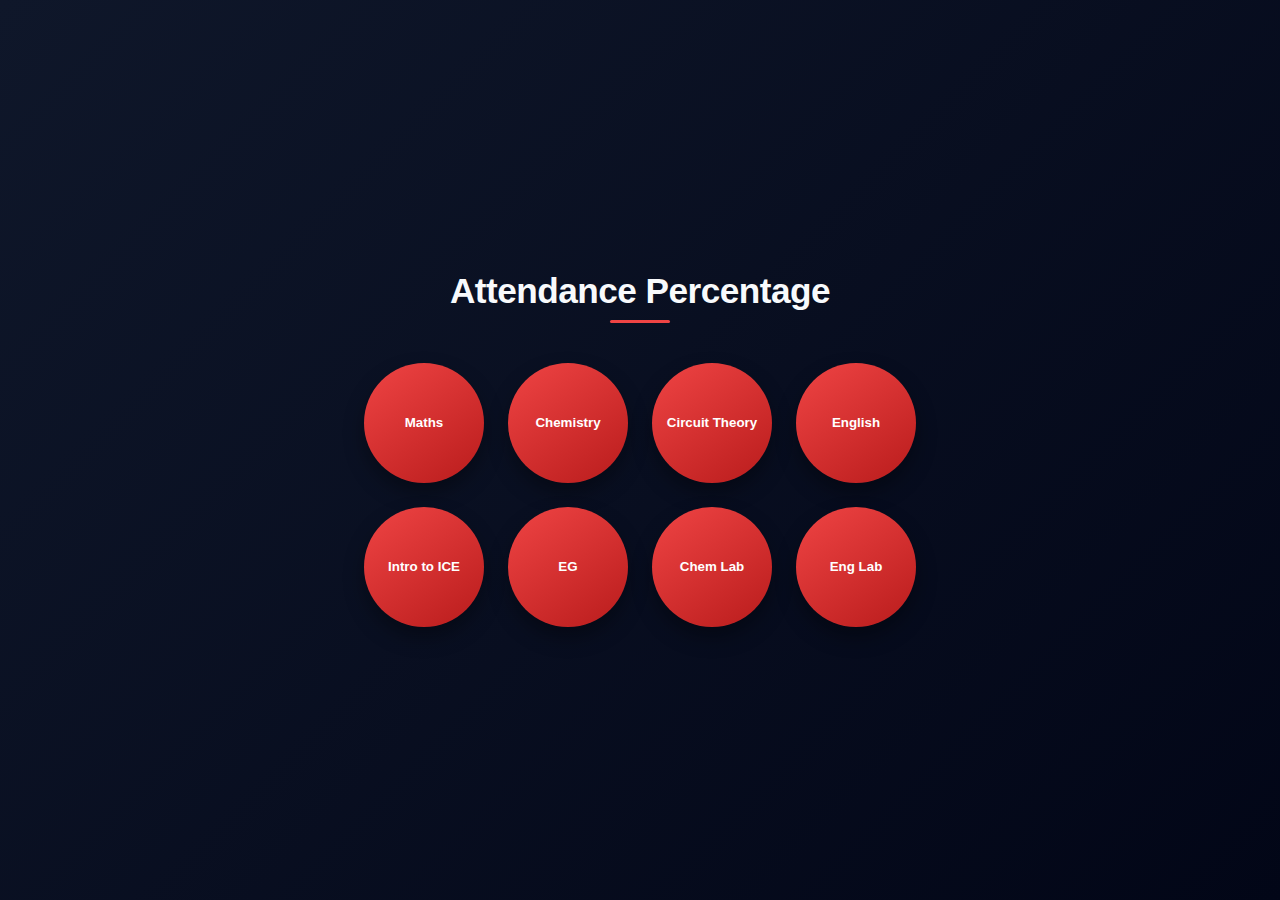
<file: index.html>
<!DOCTYPE html>
<html>
<head>
    <meta name="viewport" content="width=device-width, initial-scale=1.0">
    <title>Attendance Tracker</title>
    <link rel="stylesheet" href="./styles.css" />
    <script src="https://ajax.googleapis.com/ajax/libs/jquery/3.7.1/jquery.min.js"></script>
</head>
<body>
<div class="container">
 <div class="head">
 <h1>Attendance Percentage</h1>
</div>  
<div class="body">
<button class="m"><a href="attendance.html">Maths</a></button>
<button class="c"><a href="attendance.html">Chemistry</a></button>
<button class="ct"><a href="attendance.html">Circuit Theory</a></button>
<button class="e"><a href="attendance.html">English</a></button>
<button class="i"><a href="attendance.html">Intro to ICE</a></button>
<button class="eg"><a href="attendance.html">EG</a></button>
<button class="cl"><a href="attendance.html">Chem Lab</a></button>
<button class="el"><a href="attendance.html">Eng Lab</a></button>
</div>
</div>

<script src="index.js"></script>
</body>
</html>
</file>
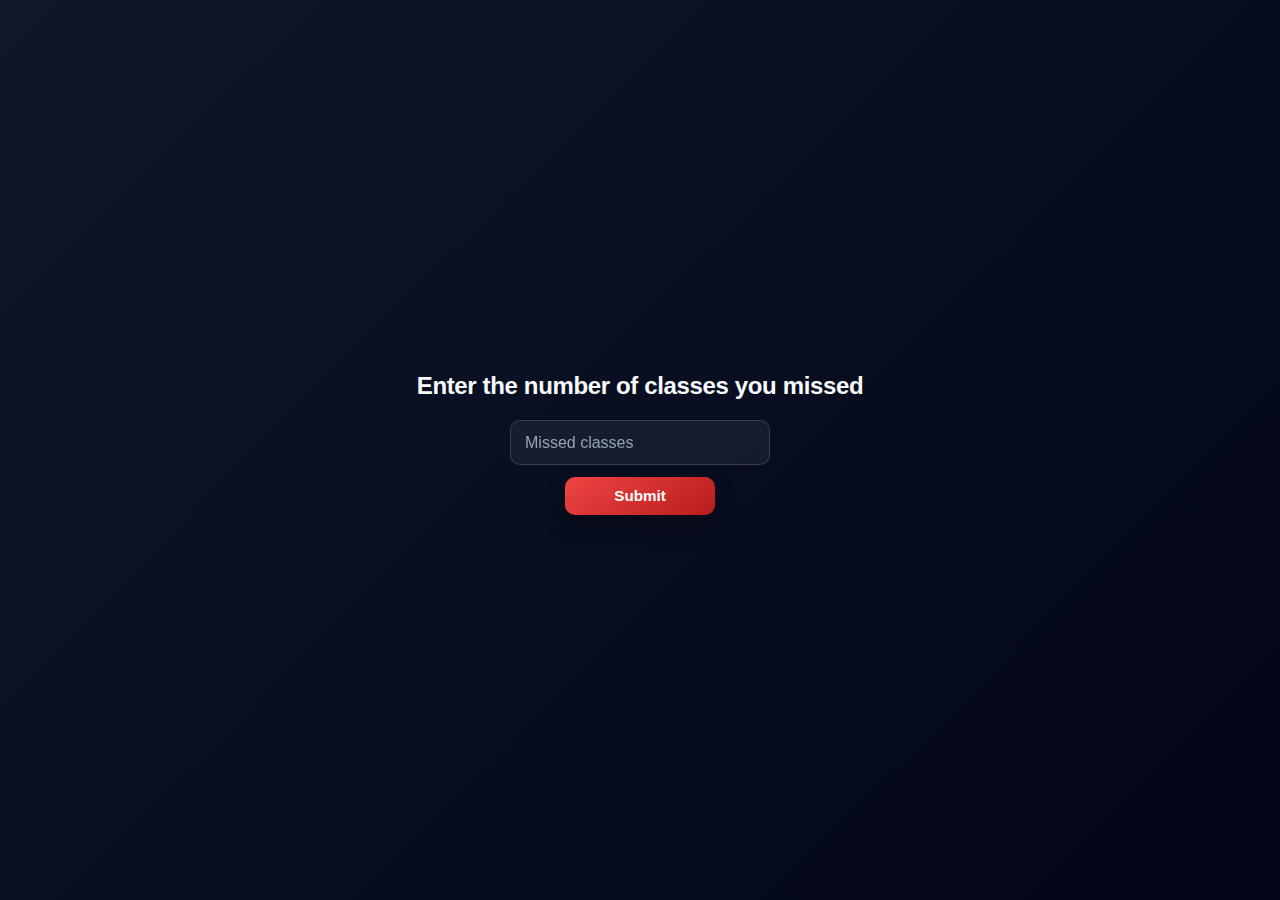
<file: attendance.html>
<!DOCTYPE html>
<html>
<head>
    <title>Enter Missed Classes</title>
    <script src="https://ajax.googleapis.com/ajax/libs/jquery/3.7.1/jquery.min.js"></script>
    <link rel="stylesheet" href="./a.css" />
</head>
<body>
<div class="container">
<div class="head">
<h2>Enter the number of classes you missed</h2>
</div>
<div class="content">
<input type="number" id="mcInput" placeholder="Missed classes">


<button class="sub"><a href="result.html">Submit</a></button>
</div>
<script src="index.js"></script>
</div>
</body>
</html>
</file>
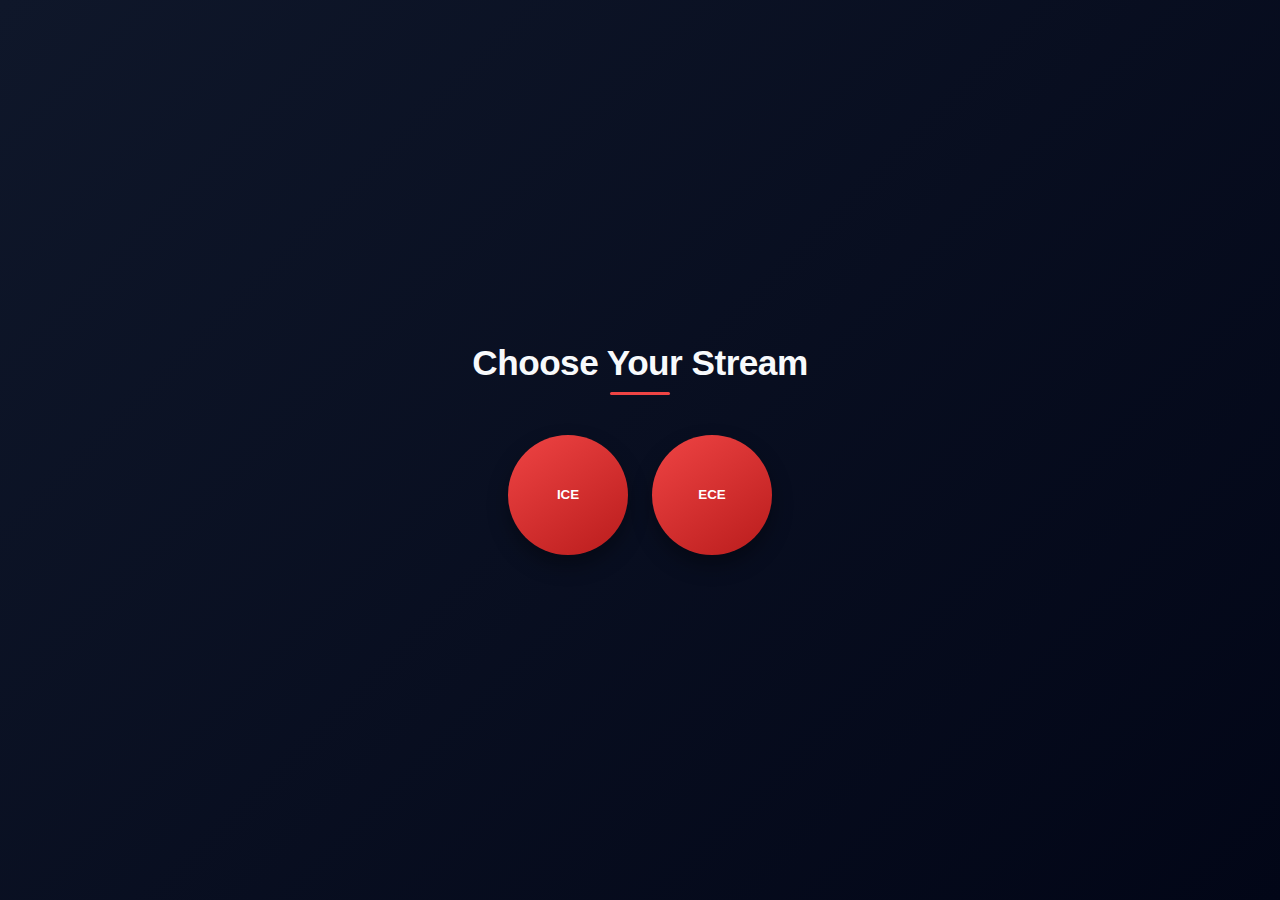
<file: index1.html>
<!DOCTYPE html>
<html>
<head>
    <meta name="viewport" content="width=device-width, initial-scale=1.0">
    <title>Attendance Tracker</title>
    <link rel="stylesheet" href="./styles.css" />
    <script src="https://ajax.googleapis.com/ajax/libs/jquery/3.7.1/jquery.min.js"></script>
</head>
<body>
<div class="container">
 <div class="head">
 <h1>Choose Your Stream</h1>
</div>  
<div class="body">
<button><a href="index2.html">ICE</a></button>
<button><a href="index3.html">ECE</a></button>

</div>
</div>

<script src="index.js"></script>
</body>
</html>
</file>
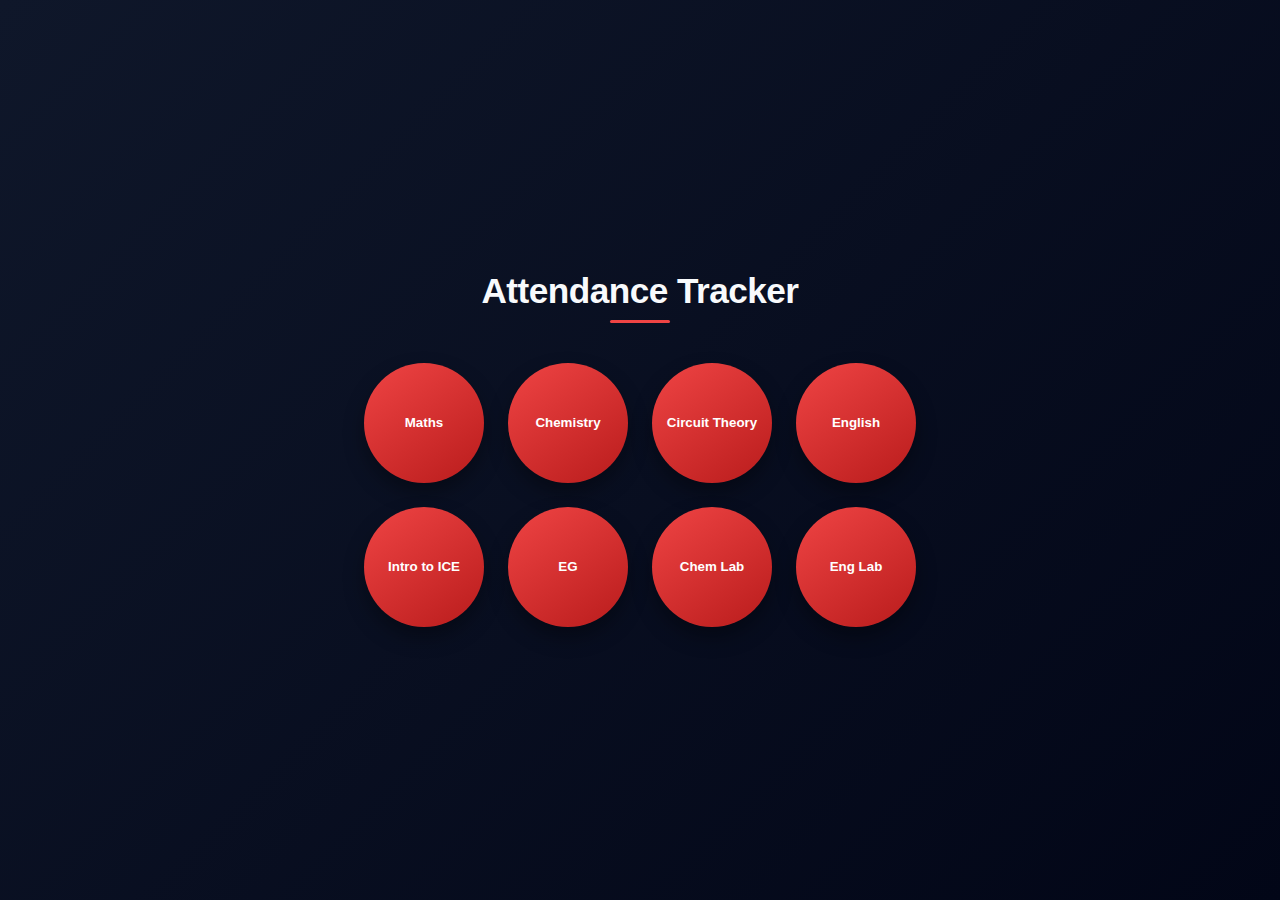
<file: index2.html>
<!DOCTYPE html>
<html>
<head>
    <meta name="viewport" content="width=device-width, initial-scale=1.0">
    <title>Attendance Tracker</title>
    <link rel="stylesheet" href="./styles.css" />
    <script src="https://ajax.googleapis.com/ajax/libs/jquery/3.7.1/jquery.min.js"></script>
</head>
<body>
<div class="container">
 <div class="head">
 <h1>Attendance Tracker</h1>
</div>  
<div class="body">
<button class="m"><a href="attendance.html">Maths</a></button>
<button class="c"><a href="attendance.html">Chemistry</a></button>
<button class="ct"><a href="attendance.html">Circuit Theory</a></button>
<button class="e"><a href="attendance.html">English</a></button>
<button class="i"><a href="attendance.html">Intro to ICE</a></button>
<button class="eg"><a href="attendance.html">EG</a></button>
<button class="cl"><a href="attendance.html">Chem Lab</a></button>
<button class="el"><a href="attendance.html">Eng Lab</a></button>
</div>
</div>

<script src="index.js"></script>
</body>
</html>
</file>
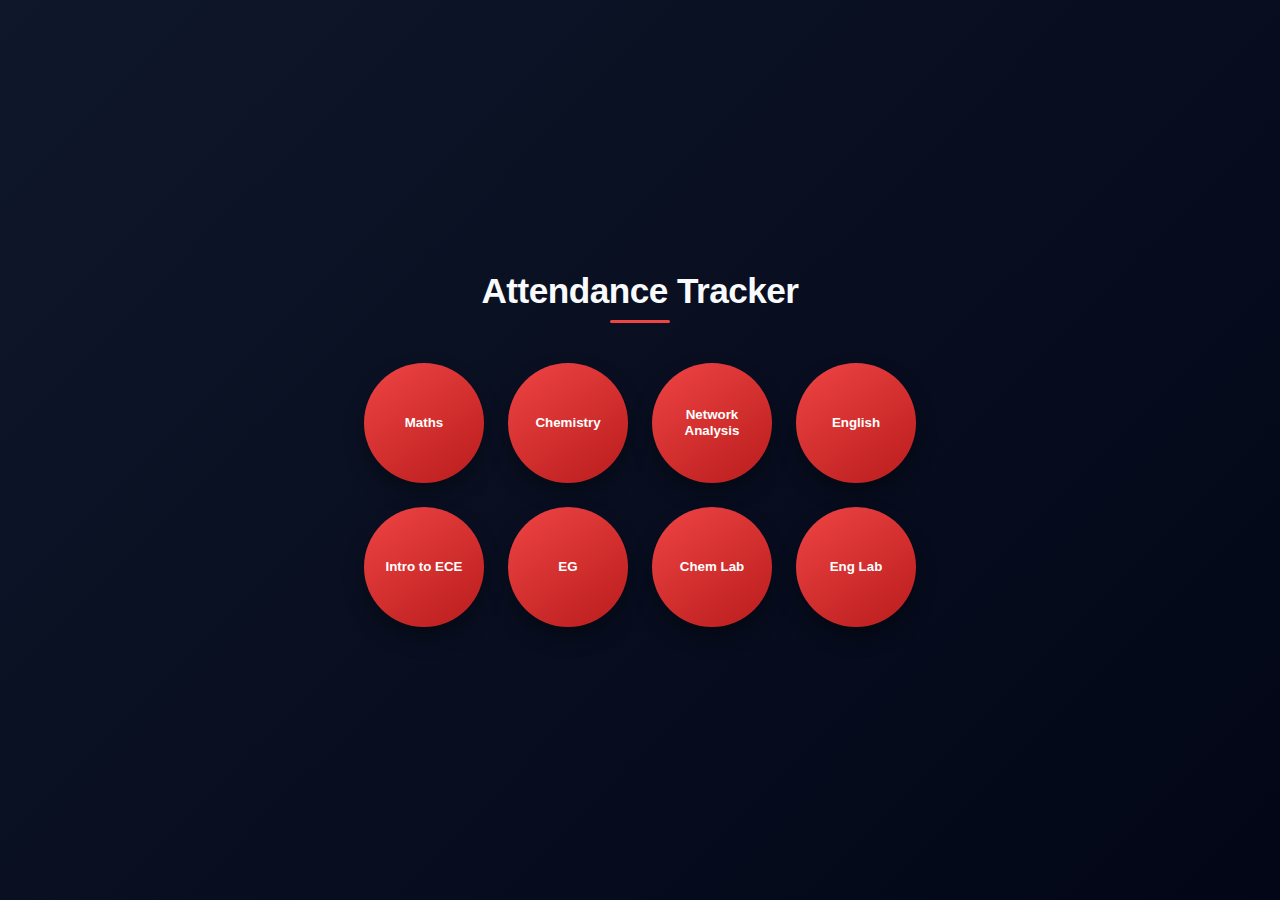
<file: index3.html>
<!DOCTYPE html>
<html>
<head>
    <meta name="viewport" content="width=device-width, initial-scale=1.0">
    <title>Attendance Tracker</title>
    <link rel="stylesheet" href="./styles.css" />
    <script src="https://ajax.googleapis.com/ajax/libs/jquery/3.7.1/jquery.min.js"></script>
</head>
<body>
<div class="container">
 <div class="head">
 <h1>Attendance Tracker</h1>
</div>  
<div class="body">
<button class="m"><a href="attendance.html">Maths</a></button>
<button class="c"><a href="attendance.html">Chemistry</a></button>
<button class="ct"><a href="attendance.html">Network Analysis</a></button>
<button class="e"><a href="attendance.html">English</a></button>
<button class="i"><a href="attendance.html">Intro to ECE</a></button>
<button class="eg"><a href="attendance.html">EG</a></button>
<button class="cl"><a href="attendance.html">Chem Lab</a></button>
<button class="el"><a href="attendance.html">Eng Lab</a></button>
</div>
</div>

<script src="index.js"></script>
</body>
</html>
</file>
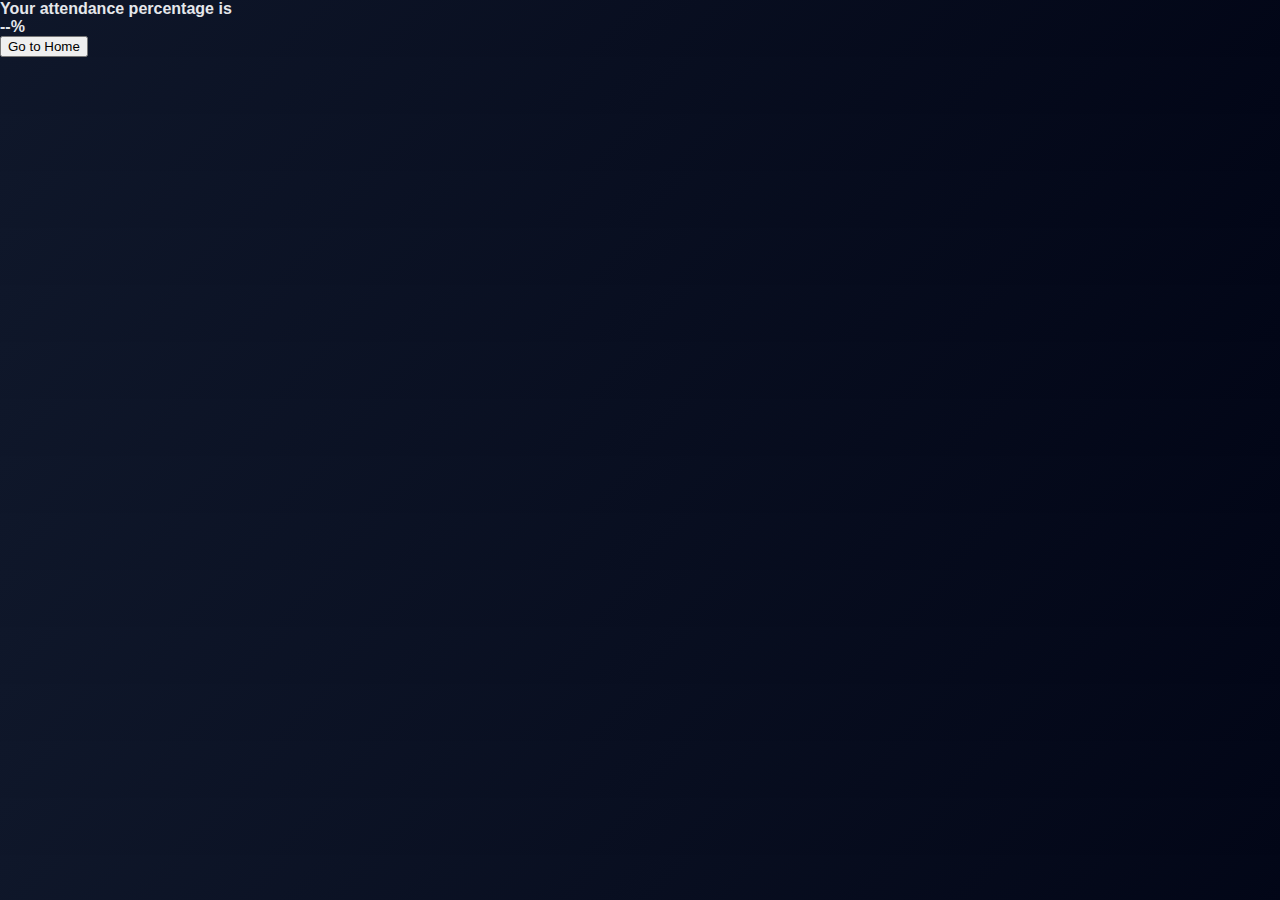
<file: result.html>
<!DOCTYPE html>
<html>
<head>
    <meta name="viewport" content="width=device-width, initial-scale=1.0">
    <title>Attendance Result</title>
    <link rel="stylesheet" href="./r.css">
    <script src="https://ajax.googleapis.com/ajax/libs/jquery/3.7.1/jquery.min.js"></script>
</head>
<body>

<div class="result-container">

    <div class="result-title">Your attendance percentage is</div>

    <div id="h1" class="result-value">--%</div>

    <button class="GTH" onclick="window.location.href='index.html'">Go to Home</button>

</div>

<script src="index.js"></script>
</body>
</html>
</file>
<file: a.css>
* {
    box-sizing: border-box;
}

body {
    margin: 0;
    font-family: SF Pro Display, SF Pro Icons, Helvetica Neue, Helvetica, Arial, sans-serif;
    font-weight: 600;
    background: linear-gradient(135deg, #0f172a, #020617);
    color: #e5e7eb;
}

.container {
    min-height: 100vh;
    display: flex;
    flex-direction: column;
    align-items: center;
    padding: 40px 20px;
    justify-content: center; 
}

.container > .head > h2 {
    font-size: 1.5rem;
    font-weight: 600;
    letter-spacing: -.015em;
    line-height: 1.05;
    margin: 0 0 5% 0;
    color: #f8fafc;
}

.container > .content {
    display: flex;
    flex-direction: column;
    align-items: center;
}

.container > .content > * {
    margin-bottom: 12px;
}

.container > .content > button {
    width: 150px;
    height: 38px;
    background: linear-gradient(145deg, #ef4444, #b91c1c);
    border-radius: 10px;
    border: none;
    cursor: pointer;
    display: flex;
    justify-content: center;
    align-items: center;
    box-shadow: 0 10px 20px rgba(0,0,0,0.35);
    transition: all 0.25s ease;
}

.container > .content > button > a {
    width: 100%;
    height: 100%;
    display: flex;
    justify-content: center;
    align-items: center;
    text-decoration: none;
    color: white;
    font-weight: 600;
    padding: 10px;
    line-height: 1.2;
    font-size: 0.95rem;
}

.container > .content > button:hover {
    transform: translateY(-6px) scale(1.05);
    box-shadow: 0 16px 30px rgba(0,0,0,0.45);
}

.container > .content > button:active {
    transform: scale(0.95);
}

.container > .content > input {
    width: 260px;
    height: 45px;
    font-size: 1rem;
    font-weight: 500;
    color: #f1f5f9;
    background: rgba(255,255,255,0.06);
    border: 1px solid rgba(255,255,255,0.15);
    border-radius: 10px;
    padding: 0 14px;
    outline: none;
    transition: all 0.25s ease;
    backdrop-filter: blur(4px);
}

.container > .content > input:focus {
    border-color: #ef4444;
    background: rgba(255,255,255,0.10);
    box-shadow: 0 0 0 3px rgba(239,68,68,0.25);
}

.container > .content > input::placeholder {
    color: #94a3b8;
    font-weight: 400;
}

/* RESPONSIVE */

@media (max-width: 600px) {
    .container {
        padding: 20px;
    }

    .container > .head > h2 {
        font-size: 1.8rem;
    }

    .container > .content > input {
        width: 90vw;
        max-width: 330px;
        height: 52px;
        font-size: 1.05rem;
    }

    .container > .content > button {
        width: 140px;
        height: 42px;
    }

    .container > .content > button > a {
        font-size: 1rem;
    }
}
</file>
<file: r.css>
* {
    box-sizing: border-box;
}

body {
    margin: 0;
    font-family: SF Pro Display, SF Pro Icons, Helvetica Neue, Helvetica, Arial, sans-serif;
    font-weight: 600;
    background: linear-gradient(135deg, #0f172a, #020617);
    color: #e5e7eb;
}

.container {
    min-height: 100vh;
    display: flex;
    flex-direction: column;
    align-items: center;
    padding: 40px 20px;
    justify-content: center;  
}

.container > h3 {
    font-size: 2.2rem;
    font-weight: 600;
    letter-spacing: -.015em;
    line-height: 1.05;
    margin: 0;
    color: #f8fafc;
}

/* RESPONSIVE */
@media (max-width: 600px) {
    .container {
        padding: 24px 16px;
    }

    .container > h3 {
        font-size: 1.8rem;
        text-align: center;
    }
}
</file>
<file: styles.css>
/* =======================
   1. GLOBAL RESET & BASE
   ======================= */

* {
    box-sizing: border-box;
}

/* Removes default spacing & sets base font */
body {
    margin: 0;
    font-family: SF Pro Display, SF Pro Icons, Helvetica Neue, Helvetica, Arial, sans-serif;
    font-weight: 600;
    background: linear-gradient(135deg, #0f172a, #020617);
    color: #e5e7eb;
}

/* =======================
   2. MAIN CONTAINER
   ======================= */

.container {
    min-height: 100vh;                 /* Full screen height */
    display: flex;                     /* Enable flexbox */
    flex-direction: column;            /* Vertical layout */
    align-items: center;               /* Center horizontally */
    padding: 40px 20px; 
    justify-content: center;  
    margin: 0;            /* Space around content */
}

/* =======================
   3. HEADER SECTION
   ======================= */

.container > .head {
    margin-bottom: 40px;
    text-align: center;
}

.container > .head > h1 {
    font-family: SF Pro Display, SF Pro Icons, Helvetica Neue, Helvetica, Arial, sans-serif;
    font-size: 2.2rem;
    font-weight: 600;
    letter-spacing: -.015em;
    line-height: 1.05;
    margin: 0;
    color: #f8fafc;
}

/* Subtle underline effect */
.container > .head > h1::after {
    content: "";
    display: block;
    width: 60px;
    height: 3px;
    background: #ef4444;
    margin: 10px auto 0;
    border-radius: 5px;
}

/* =======================
   4. BUTTON GRID (BODY)
   ======================= */

.container > .body {
    display: flex;
    flex-wrap: wrap;                   /* Wrap on small screens */
    gap: 24px;                         /* Space between buttons */
    justify-content: center;
    align-items: center;
    max-width: 650px;
}

/* =======================
   5. SUBJECT BUTTONS
   ======================= */

.container > .body > button {
    width: clamp(70px, 22vw, 120px);
    height: clamp(70px, 22vw, 120px);
    background: linear-gradient(145deg, #ef4444, #b91c1c);
    border-radius: 50%;
    border: none;
    padding: 0;
    cursor: pointer;

    display: flex;
    justify-content: center;
    align-items: center;

    box-shadow: 0 10px 20px rgba(0, 0, 0, 0.35);
    transition: all 0.25s ease;
}

/* Anchor fills full button */
.container > .body > button > a {
    width: 100%;
    height: 100%;

    display: flex;
    justify-content: center;
    align-items: center;

    text-decoration: none;
    color: white;
    font-weight: 600;
    text-align: center;
    padding: 10px;
    line-height: 1.2;
}

/* =======================
   6. HOVER & ACTIVE EFFECTS
   ======================= */

.container > .body > button:hover {
    transform: translateY(-6px) scale(1.05);
    box-shadow: 0 16px 30px rgba(0, 0, 0, 0.45);
}

.container > .body > button:active {
    transform: scale(0.95);
}

/* =======================
   7. RESPONSIVE DESIGN
   ======================= */
</file>
